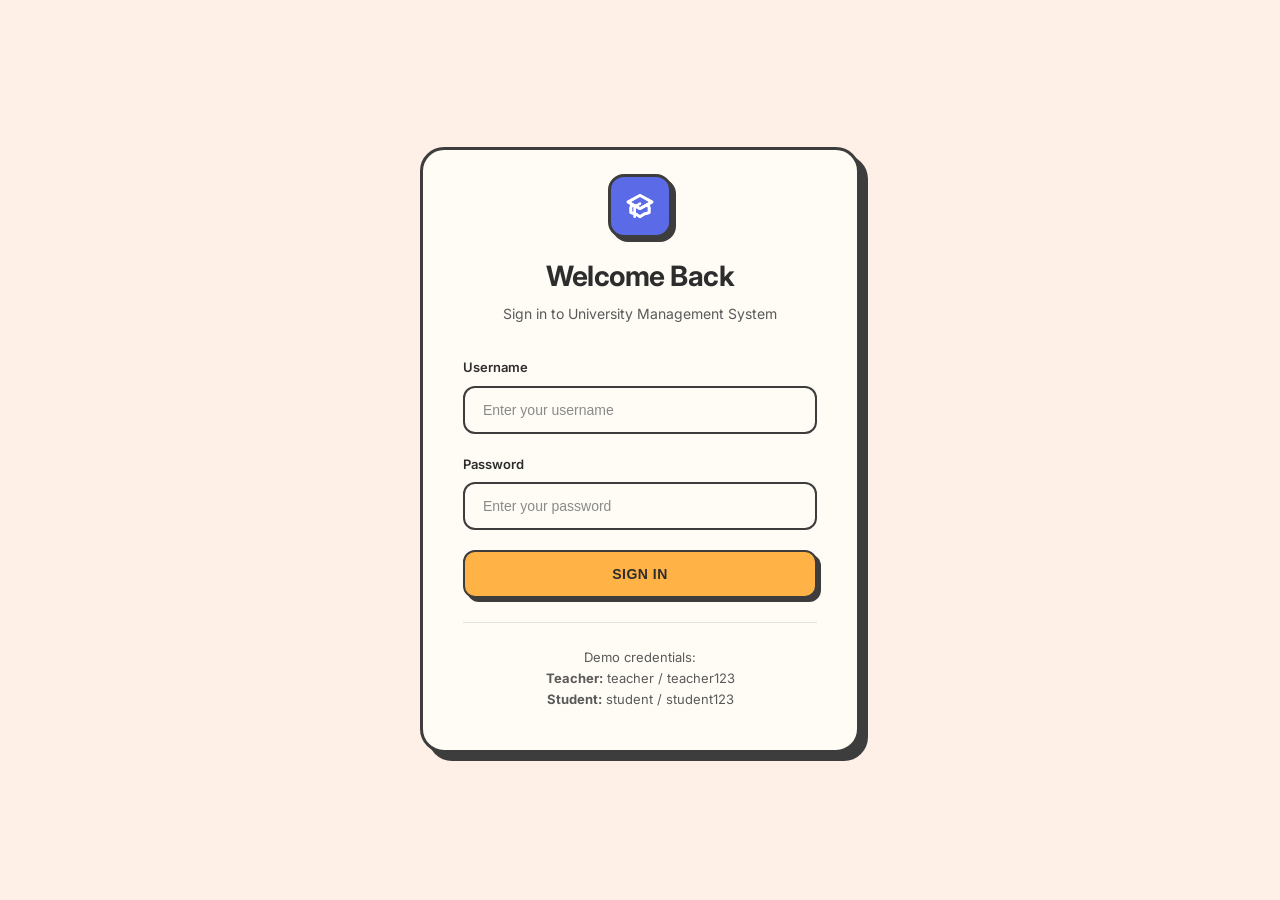
<file: src/main/resources/static/index.html>
<!DOCTYPE html>
<html lang="en">
<head>
    <meta charset="UTF-8">
    <meta name="viewport" content="width=device-width, initial-scale=1.0">
    <title>Login - University Management System</title>
    <link rel="preconnect" href="https://fonts.googleapis.com">
    <link rel="preconnect" href="https://fonts.gstatic.com" crossorigin>
    <link href="https://fonts.googleapis.com/css2?family=Inter:wght@400;500;600;700&display=swap" rel="stylesheet">
    <link rel="stylesheet" href="css/style.css">
</head>
<body>
    <div class="login-container">
        <div class="login-card">
            <div class="login-header">
                <div class="login-logo">
                    <svg xmlns="http://www.w3.org/2000/svg" fill="none" viewBox="0 0 24 24" stroke="currentColor">
                        <path stroke-linecap="round" stroke-linejoin="round" stroke-width="2" d="M12 14l9-5-9-5-9 5 9 5z"/>
                        <path stroke-linecap="round" stroke-linejoin="round" stroke-width="2" d="M12 14l6.16-3.422a12.083 12.083 0 01.665 6.479A11.952 11.952 0 0012 20.055a11.952 11.952 0 00-6.824-2.998 12.078 12.078 0 01.665-6.479L12 14z"/>
                        <path stroke-linecap="round" stroke-linejoin="round" stroke-width="2" d="M12 14l9-5-9-5-9 5 9 5zm0 0l6.16-3.422a12.083 12.083 0 01.665 6.479A11.952 11.952 0 0012 20.055a11.952 11.952 0 00-6.824-2.998 12.078 12.078 0 01.665-6.479L12 14zm-4 6v-7.5l4-2.222"/>
                    </svg>
                </div>
                <h1 class="login-title">Welcome Back</h1>
                <p class="login-subtitle">Sign in to University Management System</p>
            </div>

            <form id="loginForm">
                <div id="alertContainer"></div>

                <div class="form-group">
                    <label class="form-label" for="username">Username</label>
                    <input type="text" id="username" class="form-input" placeholder="Enter your username" required>
                </div>

                <div class="form-group">
                    <label class="form-label" for="password">Password</label>
                    <input type="password" id="password" class="form-input" placeholder="Enter your password" required>
                </div>

                <button type="submit" class="btn btn-primary btn-block">
                    Sign In
                </button>
            </form>

            <div style="margin-top: 24px; padding-top: 24px; border-top: 1px solid var(--border); text-align: center;">
                <p style="font-size: 13px; color: var(--text-secondary);">
                    Demo credentials:<br>
                    <strong>Teacher:</strong> teacher / teacher123<br>
                    <strong>Student:</strong> student / student123
                </p>
            </div>
        </div>
    </div>

    <script>
        // Store credentials for API calls
        let authCredentials = '';

        document.getElementById('loginForm').addEventListener('submit', async function(e) {
            e.preventDefault();

            const username = document.getElementById('username').value;
            const password = document.getElementById('password').value;
            const alertContainer = document.getElementById('alertContainer');

            // Clear previous alerts
            alertContainer.innerHTML = '';

            // Create base64 credentials
            authCredentials = btoa(username + ':' + password);

            try {
                const response = await fetch('/api/students', {
                    method: 'GET',
                    headers: {
                        'Authorization': 'Basic ' + authCredentials
                    }
                });

                if (response.ok) {
                    // Store credentials in session storage
                    sessionStorage.setItem('authCredentials', authCredentials);
                    sessionStorage.setItem('username', username);

                    // Determine role based on response to teachers endpoint
                    const teacherResponse = await fetch('/api/teachers', {
                        method: 'GET',
                        headers: {
                            'Authorization': 'Basic ' + authCredentials
                        }
                    });

                    // Try to delete to check if teacher
                    sessionStorage.setItem('role', 'USER');

                    // Check role by trying teacher-only endpoint
                    try {
                        const roleCheck = await fetch('/api/departments', {
                            method: 'POST',
                            headers: {
                                'Authorization': 'Basic ' + authCredentials,
                                'Content-Type': 'application/json'
                            },
                            body: JSON.stringify({name: '__role_check__', description: 'test'})
                        });
                        if (roleCheck.ok || roleCheck.status === 400) {
                            sessionStorage.setItem('role', 'TEACHER');
                            // Delete the test record
                            const data = await roleCheck.json();
                            if (data.id) {
                                await fetch('/api/departments/' + data.id, {
                                    method: 'DELETE',
                                    headers: {
                                        'Authorization': 'Basic ' + authCredentials
                                    }
                                });
                            }
                        }
                    } catch(e) {
                        sessionStorage.setItem('role', 'STUDENT');
                    }

                    // Redirect to dashboard
                    window.location.href = 'dashboard.html';
                } else {
                    alertContainer.innerHTML = `
                        <div class="alert alert-danger">
                            <svg xmlns="http://www.w3.org/2000/svg" width="20" height="20" fill="none" viewBox="0 0 24 24" stroke="currentColor">
                                <path stroke-linecap="round" stroke-linejoin="round" stroke-width="2" d="M12 8v4m0 4h.01M21 12a9 9 0 11-18 0 9 9 0 0118 0z"/>
                            </svg>
                            Invalid username or password
                        </div>
                    `;
                }
            } catch (error) {
                alertContainer.innerHTML = `
                    <div class="alert alert-danger">
                        <svg xmlns="http://www.w3.org/2000/svg" width="20" height="20" fill="none" viewBox="0 0 24 24" stroke="currentColor">
                            <path stroke-linecap="round" stroke-linejoin="round" stroke-width="2" d="M12 8v4m0 4h.01M21 12a9 9 0 11-18 0 9 9 0 0118 0z"/>
                        </svg>
                        Connection error. Please try again.
                    </div>
                `;
            }
        });
    </script>
</body>
</html>
</file>
<file: src/main/resources/static/css/style.css>
/* ========================================
   University Management System
   Modern Colorful Design System
   ======================================== */

:root {
    --primary: #5B6BE8;
    --primary-light: #7B8AEE;
    --primary-dark: #4A5AD6;
    --accent: #FFB347;
    --accent-pink: #FF8FA3;
    --accent-mint: #7DD3C0;
    --accent-purple: #B794F6;
    --background: #FEF0E6;
    --surface: #FFFCF5;
    --surface-alt: #FFF8E7;
    --text-primary: #2D2D2D;
    --text-secondary: #5A5A5A;
    --text-muted: #8A8A8A;
    --border: #E8E0D5;
    --border-dark: #3D3D3D;
    --success: #7DD3C0;
    --warning: #FFB347;
    --danger: #FF6B6B;
    --shadow-sm: 0 2px 4px rgba(0, 0, 0, 0.05);
    --shadow: 0 4px 12px rgba(0, 0, 0, 0.08);
    --shadow-md: 0 8px 24px rgba(0, 0, 0, 0.1);
    --shadow-lg: 0 12px 40px rgba(0, 0, 0, 0.12);
    --radius-sm: 8px;
    --radius: 12px;
    --radius-lg: 16px;
    --radius-xl: 24px;
    --radius-full: 9999px;
    --transition: all 0.25s ease;
}

* {
    margin: 0;
    padding: 0;
    box-sizing: border-box;
}

body {
    font-family: 'Inter', -apple-system, BlinkMacSystemFont, 'Segoe UI', Roboto, sans-serif;
    background-color: var(--background);
    color: var(--text-primary);
    line-height: 1.6;
    font-size: 14px;
}

/* ========================================
   Typography
   ======================================== */

h1, h2, h3, h4, h5, h6 {
    font-weight: 700;
    line-height: 1.3;
    color: var(--text-primary);
}

h1 { font-size: 32px; letter-spacing: -0.5px; }
h2 { font-size: 26px; letter-spacing: -0.3px; }
h3 { font-size: 20px; }
h4 { font-size: 16px; font-weight: 600; }

p {
    color: var(--text-secondary);
}

a {
    color: var(--primary);
    text-decoration: none;
    transition: var(--transition);
}

a:hover {
    color: var(--primary-dark);
}

/* ========================================
   Login Page - Modern Card Style
   ======================================== */

.login-container {
    min-height: 100vh;
    display: flex;
    align-items: center;
    justify-content: center;
    background: var(--background);
    padding: 24px;
}

.login-card {
    background: var(--surface);
    border: 3px solid var(--border-dark);
    border-radius: var(--radius-xl);
    box-shadow: 8px 8px 0 var(--border-dark);
    width: 100%;
    max-width: 440px;
    padding: 24px 40px 40px;
    position: relative;
}

.window-dots {
    display: flex;
    gap: 8px;
    margin-bottom: 24px;
}

.window-dots .dot {
    width: 14px;
    height: 14px;
    border-radius: 50%;
    border: 2px solid var(--border-dark);
}

.window-dots .dot.red {
    background: var(--accent-pink);
}

.window-dots .dot.yellow {
    background: var(--accent);
}

.window-dots .dot.green {
    background: var(--accent-mint);
}

.login-header {
    text-align: center;
    margin-bottom: 32px;
}

.login-logo {
    width: 64px;
    height: 64px;
    background: var(--primary);
    border-radius: var(--radius-lg);
    display: flex;
    align-items: center;
    justify-content: center;
    margin: 0 auto 20px;
    border: 3px solid var(--border-dark);
    box-shadow: 4px 4px 0 var(--border-dark);
}

.login-logo svg {
    width: 32px;
    height: 32px;
    color: white;
}

.login-title {
    font-size: 28px;
    margin-bottom: 8px;
    color: var(--text-primary);
}

.login-subtitle {
    color: var(--text-secondary);
    font-size: 14px;
}

/* ========================================
   Forms - Modern Style
   ======================================== */

.form-group {
    margin-bottom: 20px;
}

.form-label {
    display: block;
    font-size: 13px;
    font-weight: 600;
    color: var(--text-primary);
    margin-bottom: 8px;
}

.form-input {
    width: 100%;
    padding: 14px 18px;
    border: 2px solid var(--border-dark);
    border-radius: var(--radius);
    font-size: 14px;
    color: var(--text-primary);
    background: var(--surface);
    transition: var(--transition);
}

.form-input:focus {
    outline: none;
    border-color: var(--primary);
    box-shadow: 4px 4px 0 var(--primary);
}

.form-input::placeholder {
    color: var(--text-muted);
}

.form-select {
    width: 100%;
    padding: 14px 18px;
    border: 2px solid var(--border-dark);
    border-radius: var(--radius);
    font-size: 14px;
    color: var(--text-primary);
    background: var(--surface);
    cursor: pointer;
    transition: var(--transition);
}

.form-select:focus {
    outline: none;
    border-color: var(--primary);
    box-shadow: 4px 4px 0 var(--primary);
}

/* ========================================
   Buttons - Bold Modern Style
   ======================================== */

.btn {
    display: inline-flex;
    align-items: center;
    justify-content: center;
    gap: 8px;
    padding: 14px 28px;
    font-size: 14px;
    font-weight: 600;
    border: 2px solid var(--border-dark);
    border-radius: var(--radius);
    cursor: pointer;
    transition: var(--transition);
    text-transform: uppercase;
    letter-spacing: 0.5px;
}

.btn-primary {
    background: var(--accent);
    color: var(--text-primary);
    box-shadow: 4px 4px 0 var(--border-dark);
}

.btn-primary:hover {
    transform: translate(-2px, -2px);
    box-shadow: 6px 6px 0 var(--border-dark);
}

.btn-secondary {
    background: var(--surface);
    color: var(--text-primary);
}

.btn-secondary:hover {
    background: var(--surface-alt);
    transform: translate(-2px, -2px);
    box-shadow: 6px 6px 0 var(--border-dark);
}

.btn-danger {
    background: var(--danger);
    color: white;
    box-shadow: 4px 4px 0 var(--border-dark);
}

.btn-danger:hover {
    transform: translate(-2px, -2px);
    box-shadow: 6px 6px 0 var(--border-dark);
}

.btn-sm {
    padding: 10px 18px;
    font-size: 12px;
}

.btn-block {
    width: 100%;
}

.btn-icon {
    padding: 10px;
    border-radius: var(--radius);
}

/* ========================================
   Layout - Dashboard - Modern Card Style
   ======================================== */

.app-container {
    display: flex;
    min-height: 100vh;
    background: var(--background);
}

.sidebar {
    width: 280px;
    background: var(--primary);
    color: white;
    position: fixed;
    height: 100vh;
    overflow-y: auto;
    z-index: 100;
    border-right: 3px solid var(--border-dark);
}

.sidebar-header {
    padding: 24px;
    border-bottom: 2px solid rgba(255, 255, 255, 0.15);
}

.sidebar-logo {
    display: flex;
    align-items: center;
    gap: 12px;
}

.sidebar-logo-icon {
    width: 44px;
    height: 44px;
    background: var(--accent);
    border-radius: var(--radius);
    display: flex;
    align-items: center;
    justify-content: center;
    border: 2px solid var(--border-dark);
}

.sidebar-logo-icon svg {
    width: 24px;
    height: 24px;
}

.sidebar-logo-text {
    font-size: 18px;
    font-weight: 700;
}

.sidebar-nav {
    padding: 20px 16px;
}

.nav-section {
    margin-bottom: 28px;
}

.nav-section-title {
    font-size: 11px;
    font-weight: 700;
    text-transform: uppercase;
    letter-spacing: 1px;
    color: rgba(255, 255, 255, 0.5);
    padding: 0 12px;
    margin-bottom: 12px;
}

.nav-item {
    display: flex;
    align-items: center;
    gap: 12px;
    padding: 14px 18px;
    color: rgba(255, 255, 255, 0.8);
    border-radius: var(--radius);
    margin-bottom: 6px;
    transition: var(--transition);
    cursor: pointer;
    font-weight: 500;
}

.nav-item:hover {
    background: rgba(255, 255, 255, 0.15);
    color: white;
}

.nav-item.active {
    background: var(--accent);
    color: var(--text-primary);
    font-weight: 600;
}

.nav-item svg {
    width: 20px;
    height: 20px;
}

/* Main Content */
.main-content {
    flex: 1;
    margin-left: 280px;
    min-height: 100vh;
    background: var(--background);
}

.top-header {
    background: var(--surface);
    border-bottom: 3px solid var(--border-dark);
    padding: 20px 32px;
    display: flex;
    align-items: center;
    justify-content: space-between;
    position: sticky;
    top: 0;
    z-index: 50;
}

.header-search {
    position: relative;
    width: 320px;
}

.header-search input {
    width: 100%;
    padding: 12px 18px 12px 44px;
    border: 2px solid var(--border-dark);
    border-radius: var(--radius);
    font-size: 14px;
    background: var(--surface-alt);
}

.header-search input:focus {
    outline: none;
    box-shadow: 4px 4px 0 var(--primary);
}

.header-search svg {
    position: absolute;
    left: 12px;
    top: 50%;
    transform: translateY(-50%);
    width: 18px;
    height: 18px;
    color: var(--text-muted);
}

.header-actions {
    display: flex;
    align-items: center;
    gap: 16px;
}

.header-user {
    display: flex;
    align-items: center;
    gap: 12px;
    padding: 8px 12px;
    border-radius: var(--radius);
    cursor: pointer;
    transition: var(--transition);
}

.header-user:hover {
    background: var(--background);
}

.user-avatar {
    width: 40px;
    height: 40px;
    background: var(--accent);
    border-radius: var(--radius);
    display: flex;
    align-items: center;
    justify-content: center;
    color: var(--text-primary);
    font-weight: 700;
    font-size: 14px;
    border: 2px solid var(--border-dark);
}

.user-info {
    text-align: left;
}

.user-name {
    font-size: 14px;
    font-weight: 600;
    color: var(--text-primary);
}

.user-role {
    font-size: 12px;
    color: var(--text-secondary);
}

.page-content {
    padding: 32px;
}

.page-header {
    display: flex;
    align-items: center;
    justify-content: space-between;
    margin-bottom: 32px;
}

.page-title {
    font-size: 28px;
    font-weight: 700;
}

.page-subtitle {
    color: var(--text-secondary);
    margin-top: 4px;
    font-size: 14px;
}

/* ========================================
   Cards - Modern Bold Style
   ======================================== */

.card {
    background: var(--surface);
    border-radius: var(--radius-lg);
    border: 3px solid var(--border-dark);
    box-shadow: 6px 6px 0 var(--border-dark);
}

.card-header {
    padding: 20px 24px;
    border-bottom: 2px solid var(--border-dark);
    display: flex;
    align-items: center;
    justify-content: space-between;
    background: var(--surface-alt);
}

.card-title {
    font-size: 18px;
    font-weight: 700;
}

.card-body {
    padding: 24px;
}

/* Stats Cards - Colorful Modern Style */
.stats-grid {
    display: grid;
    grid-template-columns: repeat(4, 1fr);
    gap: 24px;
    margin-bottom: 32px;
}

.stat-card {
    background: var(--surface);
    border-radius: var(--radius-lg);
    padding: 24px;
    border: 3px solid var(--border-dark);
    box-shadow: 5px 5px 0 var(--border-dark);
    transition: var(--transition);
}

.stat-card:hover {
    transform: translate(-3px, -3px);
    box-shadow: 8px 8px 0 var(--border-dark);
}

.stat-icon {
    width: 56px;
    height: 56px;
    border-radius: var(--radius);
    display: flex;
    align-items: center;
    justify-content: center;
    margin-bottom: 16px;
    border: 2px solid var(--border-dark);
}

.stat-icon.blue {
    background: var(--primary-light);
    color: white;
}

.stat-icon.green {
    background: var(--accent-mint);
    color: var(--text-primary);
}

.stat-icon.orange {
    background: var(--accent);
    color: var(--text-primary);
}

.stat-icon.red {
    background: var(--accent-pink);
    color: var(--text-primary);
}

.stat-icon svg {
    width: 28px;
    height: 28px;
}

.stat-value {
    font-size: 36px;
    font-weight: 800;
    color: var(--text-primary);
    margin-bottom: 4px;
}

.stat-label {
    font-size: 14px;
    color: var(--text-secondary);
    font-weight: 500;
}

/* ========================================
   Tables - Modern Style
   ======================================== */

.table-container {
    overflow-x: auto;
}

.data-table {
    width: 100%;
    border-collapse: collapse;
}

.data-table th {
    text-align: left;
    padding: 14px 18px;
    font-size: 12px;
    font-weight: 700;
    text-transform: uppercase;
    letter-spacing: 0.5px;
    color: var(--text-primary);
    background: var(--surface-alt);
    border-bottom: 2px solid var(--border-dark);
}

.data-table td {
    padding: 16px 18px;
    border-bottom: 1px solid var(--border);
    font-size: 14px;
}

.data-table tr:hover {
    background: var(--surface-alt);
}

.data-table tr:last-child td {
    border-bottom: none;
}

/* Table Actions */
.table-actions {
    display: flex;
    gap: 8px;
}

.action-btn {
    width: 36px;
    height: 36px;
    display: flex;
    align-items: center;
    justify-content: center;
    border: 2px solid var(--border-dark);
    border-radius: var(--radius);
    cursor: pointer;
    transition: var(--transition);
    background: var(--surface);
}

.action-btn svg {
    width: 16px;
    height: 16px;
}

.action-btn.view {
    color: var(--primary);
}

.action-btn.view:hover {
    background: var(--primary);
    color: white;
}

.action-btn.edit {
    color: var(--accent);
}

.action-btn.edit:hover {
    background: var(--accent);
    color: var(--text-primary);
}

.action-btn.delete {
    color: var(--danger);
}

.action-btn.delete:hover {
    background: var(--danger);
    color: white;
}

/* ========================================
   Badges - Modern Bold Style
   ======================================== */

.badge {
    display: inline-flex;
    align-items: center;
    padding: 6px 14px;
    font-size: 12px;
    font-weight: 600;
    border-radius: var(--radius);
    border: 2px solid var(--border-dark);
}

.badge-primary {
    background: var(--primary-light);
    color: white;
}

.badge-success {
    background: var(--accent-mint);
    color: var(--text-primary);
}

.badge-warning {
    background: var(--accent);
    color: var(--text-primary);
}

.badge-danger {
    background: var(--accent-pink);
    color: var(--text-primary);
}

/* ========================================
   Modal - Modern Card Style
   ======================================== */

.modal-overlay {
    position: fixed;
    top: 0;
    left: 0;
    right: 0;
    bottom: 0;
    background: rgba(0, 0, 0, 0.6);
    display: flex;
    align-items: center;
    justify-content: center;
    z-index: 1000;
    opacity: 0;
    visibility: hidden;
    transition: var(--transition);
}

.modal-overlay.active {
    opacity: 1;
    visibility: visible;
}

.modal {
    background: var(--surface);
    border-radius: var(--radius-lg);
    border: 3px solid var(--border-dark);
    box-shadow: 8px 8px 0 var(--border-dark);
    width: 100%;
    max-width: 500px;
    max-height: 90vh;
    overflow-y: auto;
    transform: scale(0.9);
    transition: var(--transition);
}

.modal-overlay.active .modal {
    transform: scale(1);
}

.modal-header {
    padding: 20px 24px;
    border-bottom: 2px solid var(--border-dark);
    display: flex;
    align-items: center;
    justify-content: space-between;
    background: var(--surface-alt);
}

.modal-title {
    font-size: 20px;
    font-weight: 700;
}

.modal-close {
    width: 36px;
    height: 36px;
    display: flex;
    align-items: center;
    justify-content: center;
    border: 2px solid var(--border-dark);
    background: var(--surface);
    cursor: pointer;
    border-radius: var(--radius);
    color: var(--text-primary);
    transition: var(--transition);
}

.modal-close:hover {
    background: var(--danger);
    color: white;
}

.modal-body {
    padding: 24px;
}

.modal-footer {
    padding: 16px 24px;
    border-top: 2px solid var(--border-dark);
    display: flex;
    justify-content: flex-end;
    gap: 12px;
    background: var(--surface-alt);
}

/* ========================================
   Empty State
   ======================================== */

.empty-state {
    text-align: center;
    padding: 64px 24px;
}

.empty-state svg {
    width: 80px;
    height: 80px;
    color: var(--text-muted);
    margin-bottom: 20px;
}

.empty-state h3 {
    font-size: 18px;
    font-weight: 700;
    margin-bottom: 8px;
}

.empty-state p {
    color: var(--text-secondary);
    font-size: 14px;
}

/* ========================================
   Loading
   ======================================== */

.loading {
    display: flex;
    align-items: center;
    justify-content: center;
    padding: 48px;
}

.spinner {
    width: 40px;
    height: 40px;
    border: 4px solid var(--border);
    border-top-color: var(--primary);
    border-radius: 50%;
    animation: spin 0.8s linear infinite;
}

@keyframes spin {
    to {
        transform: rotate(360deg);
    }
}

/* ========================================
   Alerts - Modern Bold Style
   ======================================== */

.alert {
    padding: 16px 20px;
    border-radius: var(--radius);
    margin-bottom: 16px;
    display: flex;
    align-items: center;
    gap: 12px;
    border: 2px solid var(--border-dark);
    font-weight: 500;
}

.alert-success {
    background: var(--accent-mint);
    color: var(--text-primary);
}

.alert-danger {
    background: var(--accent-pink);
    color: var(--text-primary);
}

/* ========================================
   Demo Credentials Box
   ======================================== */

.demo-credentials {
    margin-top: 28px;
    padding: 20px;
    background: var(--surface-alt);
    border: 2px solid var(--border-dark);
    border-radius: var(--radius);
}

.demo-title {
    font-size: 12px;
    font-weight: 700;
    text-transform: uppercase;
    letter-spacing: 0.5px;
    color: var(--text-secondary);
    margin-bottom: 12px;
    text-align: center;
}

.credential-row {
    display: flex;
    justify-content: space-between;
    align-items: center;
    padding: 8px 0;
    font-size: 13px;
}

.credential-row:not(:last-child) {
    border-bottom: 1px dashed var(--border);
}

.credential-label {
    font-weight: 600;
    color: var(--text-primary);
}

.credential-value {
    font-family: 'Courier New', monospace;
    background: var(--surface);
    padding: 4px 10px;
    border-radius: var(--radius-sm);
    font-size: 12px;
    border: 1px solid var(--border);
}

/* ========================================
   Responsive
   ======================================== */

@media (max-width: 1200px) {
    .stats-grid {
        grid-template-columns: repeat(2, 1fr);
    }
}

@media (max-width: 768px) {
    .sidebar {
        transform: translateX(-100%);
    }

    .main-content {
        margin-left: 0;
    }

    .stats-grid {
        grid-template-columns: 1fr;
    }

    .page-content {
        padding: 16px;
    }
}
</file>
